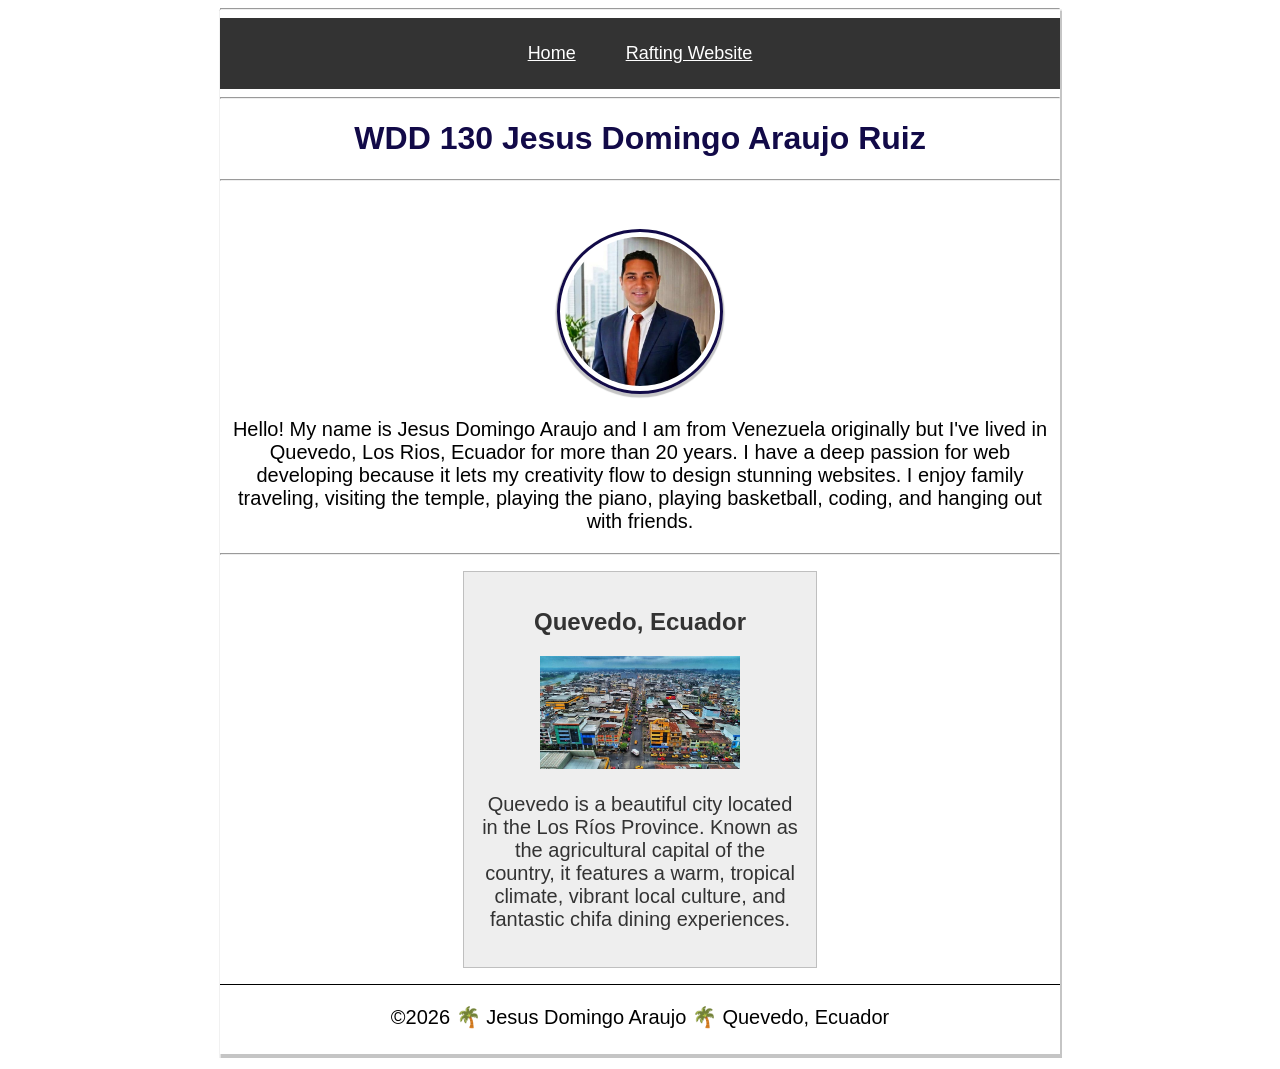
<file: index.html>
<!DOCTYPE html>
<html lang="en-US">

<head>
    <meta charset="utf-8">
    <meta name="viewport" content="width=device-width,initial-scale=1.0">
    <!-- Meta description and author -->
    <meta name="description"
      content="Hello! My name is Jesus Domingo Araujo Ruiz and this is my WDD 130 Home Page Project. ">
    <meta name="author" content="Jesus Domingo Araujo Ruiz">
    <!-- External CSS link -->
    <link rel="stylesheet" href="styles/styles.css">
    <title>WDD 130 Jesus Domingo Araujo Ruiz</title>
</head>

<body>
    <header>
        <!--// I'm including a divisions using hr to make it more elegant//-->
        <hr>
        <nav>
            <a href="#">Home</a>
            <a href="wwr/">Rafting Website</a>
        </nav>
    </header>

    <main>
        <!--// I'm including a divisions using hr to make it more elegant//-->
        <hr>
        <h1>WDD 130 Jesus Domingo Araujo Ruiz</h1>
        <!--// I'm including a divisions using hr to make it more elegant//-->
        <hr>
        <img class="me" src="images/profile.jpg" alt="Jesus Domingo Araujo">
        <p>Hello! My name is Jesus Domingo Araujo and I am from Venezuela originally but I've lived
            in Quevedo, Los Rios, Ecuador for more than 20 years. I have a
            deep passion for web developing because it lets my creativity flow to design stunning
            websites. I enjoy family traveling, visiting the temple, playing the piano, playing
            basketball, coding, and hanging out with friends.</p>
    </main>

    <!--// I'm including a divisions using hr to make it more elegant//-->
    <hr>
    <!-- New aside element -->
    <aside>
        <h2>Quevedo, Ecuador</h2>
        <!-- Make sure to add an image of Quevedo in your images folder and keep it under 125kB -->
        <img src="images/quevedo-2026.jpg" alt="Landscape of Quevedo, Ecuador">
        <p>Quevedo is a beautiful city located in the Los Ríos Province. Known as the agricultural
            capital of the country, it features a warm, tropical climate, vibrant local culture, and
            fantastic chifa dining experiences.</p>
    </aside>

    <footer>
        <p>©2026 🌴 Jesus Domingo Araujo 🌴 Quevedo, Ecuador</p>
    </footer>
</body>

</html>
</file>
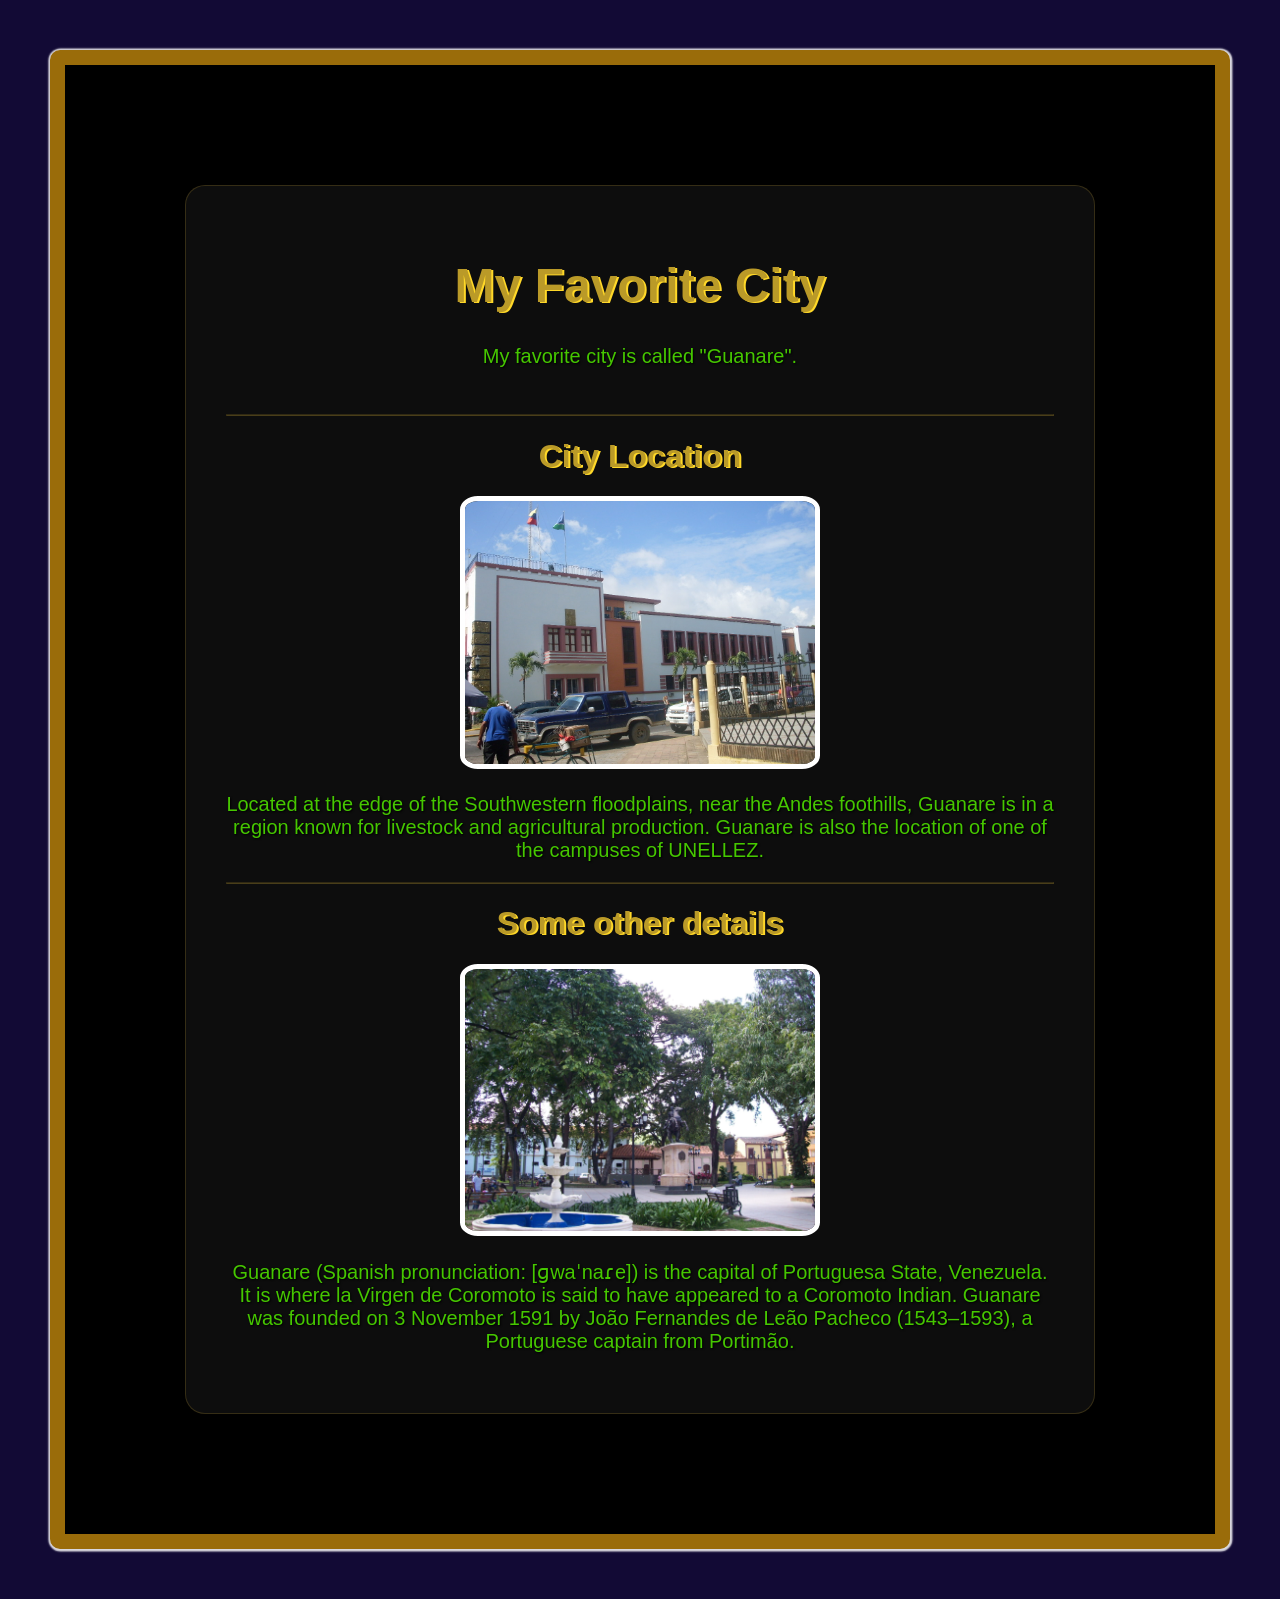
<file: week01/favorite-city.html>
<!DOCTYPE html>
<html lang="en">

<head>
    <meta charset="UTF-8">
    <meta name="viewport" content="width=device-width, initial-scale=1.0">
    <title>My Favorite City</title>
    <style>
        body {
            background: rgb(18, 10, 53);
            padding: 50px;
            /* Reduje un poco el padding para pantallas pequeñas */
            margin: 0;
            display: flex;
            justify-content: center;
            /* Centra el contenido horizontalmente */
        }

        h1 {
            color: rgb(186, 154, 40);
            font-family: 'Gill Sans', 'Gill Sans MT', Calibri, 'Trebuchet MS', sans-serif;
            text-shadow: #ffd828 2px 1px 0px;
        }

        h1.title {
            font-size: 3em;
        }

        p {
            color: rgb(70, 199, 0);
            font-family: 'Gill Sans', 'Gill Sans MT', Calibri, 'Trebuchet MS', sans-serif;
            font-size: 20px;
            text-shadow: #000000 1px 1px 2px;
            /* Mejoré el contraste de la sombra */
        }

        div.main-section {
            /* CLAVE: position relative mantiene a las partículas aquí adentro */
            position: relative;
            width: 100%;
            max-width: 950px;
            padding: 120px;
            border: #9a6c0a 15px solid;
            background: #000000;
            box-shadow: rgba(255, 255, 255, 0.85) 0.4px 0.6px 1.5px 2px;
            overflow: hidden;
            border-radius: 10px;
        }

        .main-container {
            position: relative;
            z-index: 2;
            /* Por encima de las partículas */
            background: rgba(255, 255, 255, 0.05);
            /* Fondo sutilmente translúcido */
            backdrop-filter: blur(1.5px);
            /* Efecto de desenfoque de vidrio moderno */
            border: 1px solid rgba(212, 175, 55, 0.2);
            /* Borde dorado muy tenue */
            border-radius: 20px;
            padding: 40px;
            margin: 0 auto;
            text-align: center;
            box-shadow: 0 15px 35px rgba(0, 0, 0, 0.5);
        }
    </style>
</head>

<body>
    <div class="main-section">

        <!-- Envolvemos todo el contenido en el main-container para que resalte -->
        <div class="main-container">
            <h1 class="title">My Favorite City</h1>
            <p>My favorite city is called "Guanare".</p>

            <br>
            <hr style="border-color: rgba(212, 175, 55, 0.3);">

            <h1>City Location</h1>
            <center>

                <img src="images/Guanare_2010_010.jpg" width="350px"
                  style="border-radius: 5%; border: 5px solid rgb(255, 255, 255);">
            </center>
            <p>Located at the edge of the Southwestern floodplains, near the Andes foothills,
                Guanare is in a
                region known for livestock and agricultural production. Guanare is also the location
                of one of the
                campuses of UNELLEZ.</p>

            <hr style="border-color: rgba(212, 175, 55, 0.3);">

            <h1>Some other details</h1>
            <img src="images/La-Plaza-Bolívar-de-Guanare.jpg" width="350px"
              style="border-radius: 5%; border: 5px solid rgb(255, 255, 255);">
            <p>Guanare (Spanish pronunciation: [ɡwaˈnaɾe]) is the capital of Portuguesa State,
                Venezuela. It is
                where la Virgen de Coromoto is said to have appeared to a Coromoto Indian.

                Guanare was founded on 3 November 1591 by João Fernandes de Leão Pacheco
                (1543–1593), a Portuguese
                captain from Portimão.</p>
        </div>
    </div>

</body>

</html>
</file>
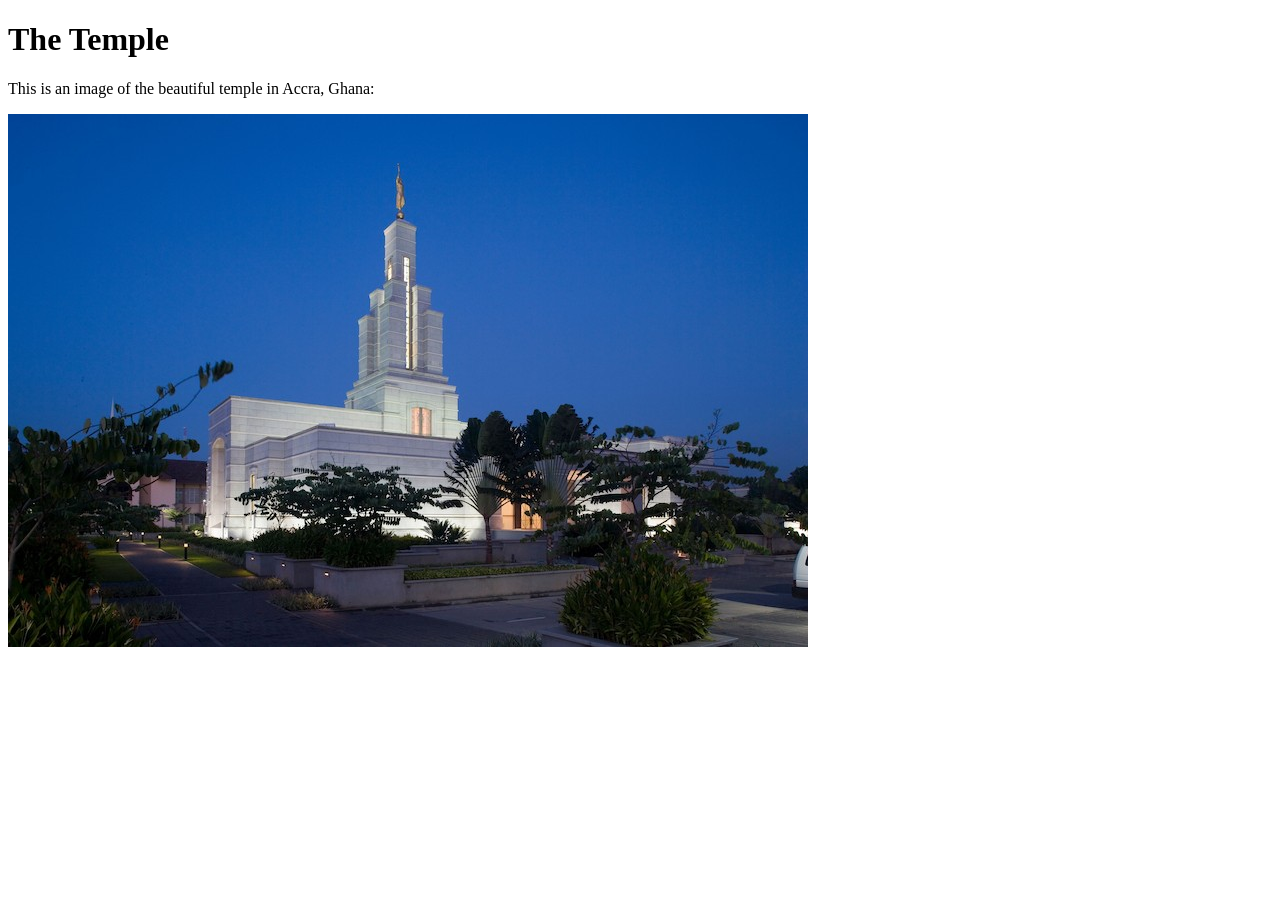
<file: week01/images-solution.html>
<!DOCTYPE html>
<html lang="en">
<head>
    <meta charset="UTF-8">
    <meta name="viewport" content="width=device-width, initial-scale=1.0">
    <title>Temple Image</title>
</head>
<body>
    <h1>The Temple</h1>
    <p>This is an image of the beautiful temple in Accra, Ghana:</p>
    <img src="images/temple-small.jpg" alt="The Accra Ghana Temple">
    
</body>
</html>
</file>
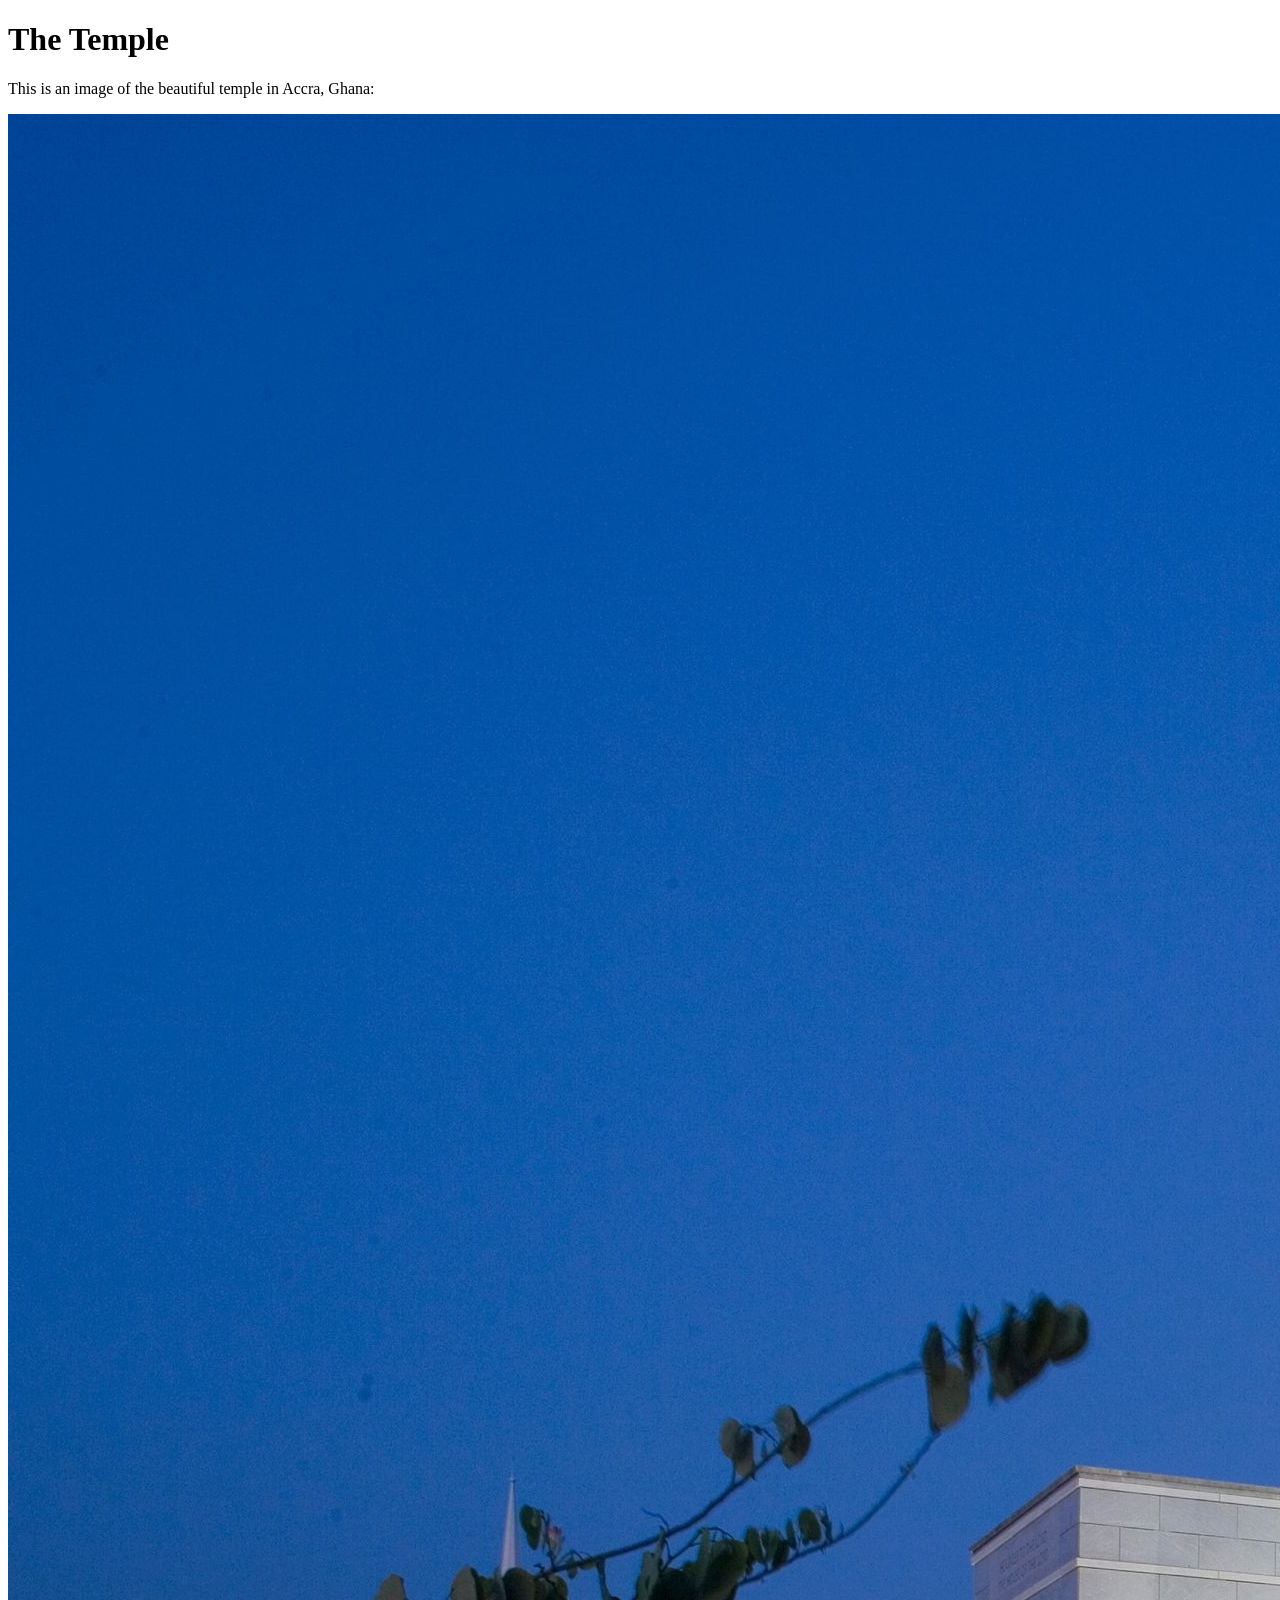
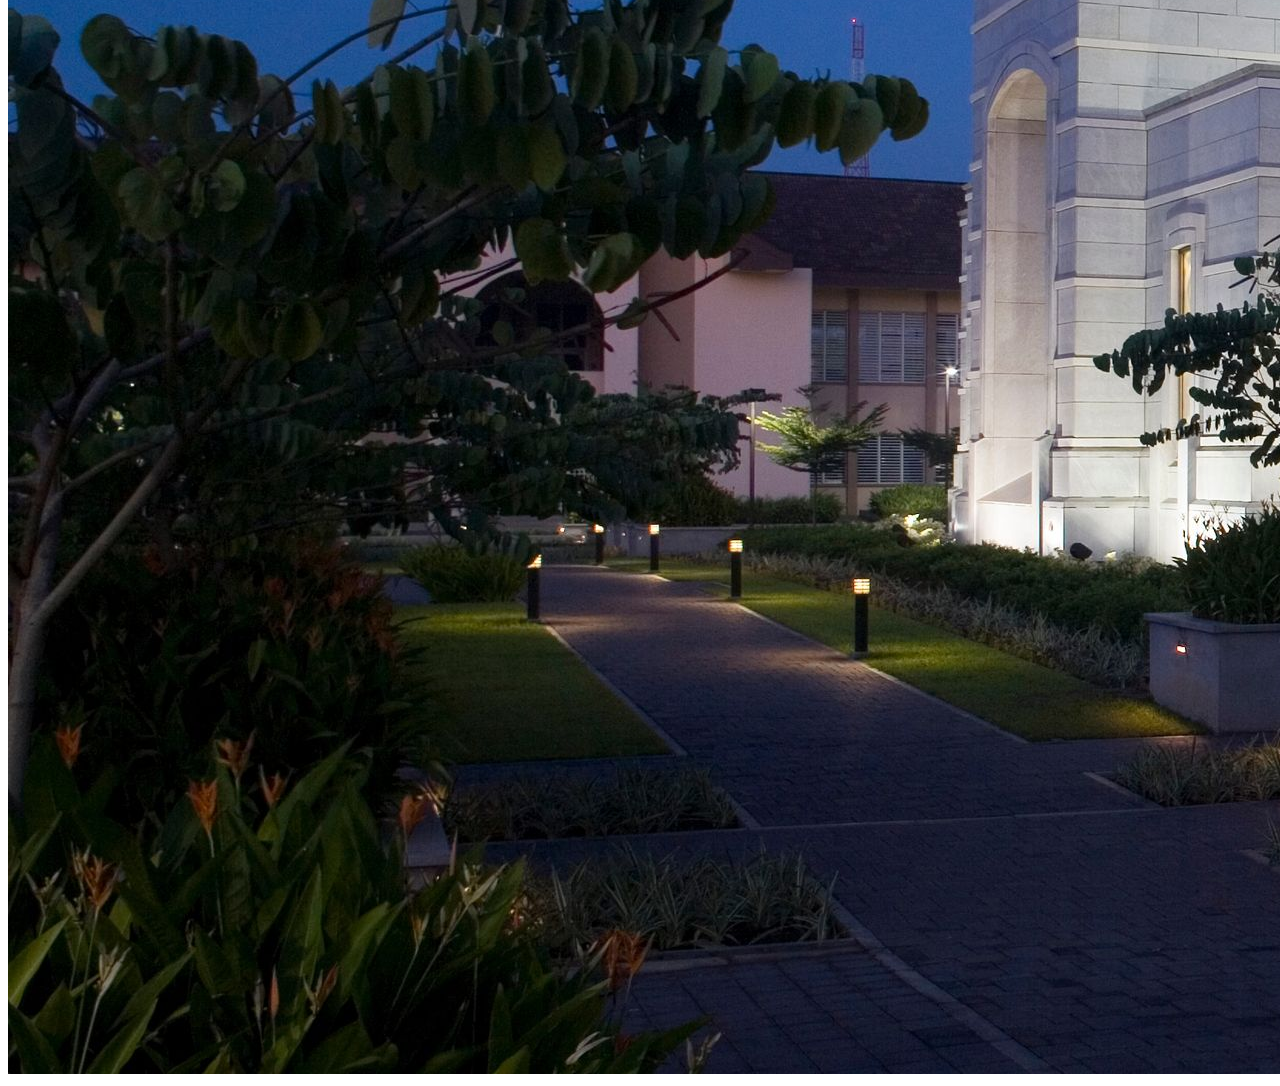
<file: week01/images.html>
<!DOCTYPE html>
<html lang="en">
<head>
    <meta charset="UTF-8">
    <meta name="viewport" content="width=device-width, initial-scale=1.0">
    <title>Temple Image</title>
</head>
<body>
    <h1>The Temple</h1>
    <p>This is an image of the beautiful temple in Accra, Ghana:</p>
    <img src="images/temple-large.jpeg" alt="The Accra Ghana Temple">
    
</body>
</html>
</file>
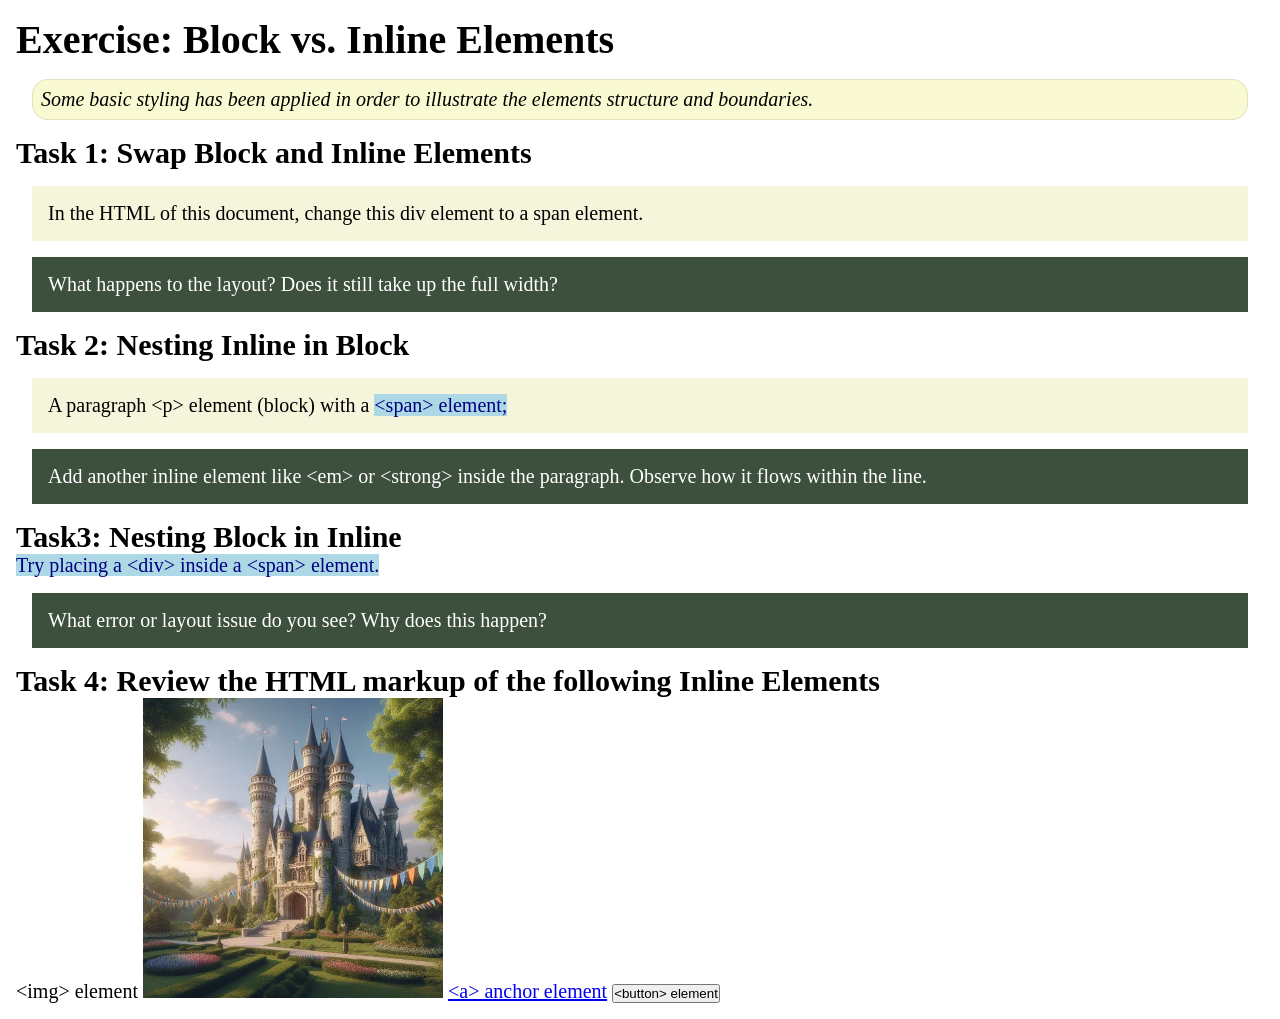
<file: week02/block-vs-inline.html>
<!DOCTYPE html>
<html lang="en">

<head>
    <meta charset="UTF-8">
    <meta name="viewport" content="width=device-width, initial-scale=1.0">
    <title>Exercise: Block vs. Inline Elements</title>
    <link rel="stylesheet" href="styles/block-vs-inline.css">
</head>

<body>
    <main>
        <h1>Exercise: Block vs. Inline Elements</h1>
        <p class="note">Some basic styling has been applied in order to illustrate the elements structure and
            boundaries.</p>

        <h2>Task 1: Swap Block and Inline Elements</h2>
        <div>In the HTML of this document, change this div element to a span element.</div>

        <p class="question">What happens to the layout? Does it still take up the full width?</p>

        <h2>Task 2: Nesting Inline in Block</h2>
        <p>A paragraph &lt;p&gt; element (block) with a <span>&lt;span&gt; element;</span></p>
        <p class="question">Add another inline element like &lt;em&gt; or &lt;strong&gt; inside the paragraph. Observe
            how it flows within the line.</p>

        <h2>Task3: Nesting Block in Inline</h2>
        <span>Try placing a &lt;div&gt; inside a &lt;span&gt; element.</span>
            <p class="question">What error or layout issue do you see? Why does this happen?</p>


            <h2>Task 4: Review the HTML markup of the following Inline Elements</h2>
        &lt;img&gt; element
        <img src="images/castle.webp" alt="placeholder image (images are inline)" width="300" height="300">
        <a href="https://churchofjesuschrist.org">&lt;a&gt; anchor element</a>
        <button type="button">&lt;button&gt; element</button>
    </main>
</body>

</html>
</file>
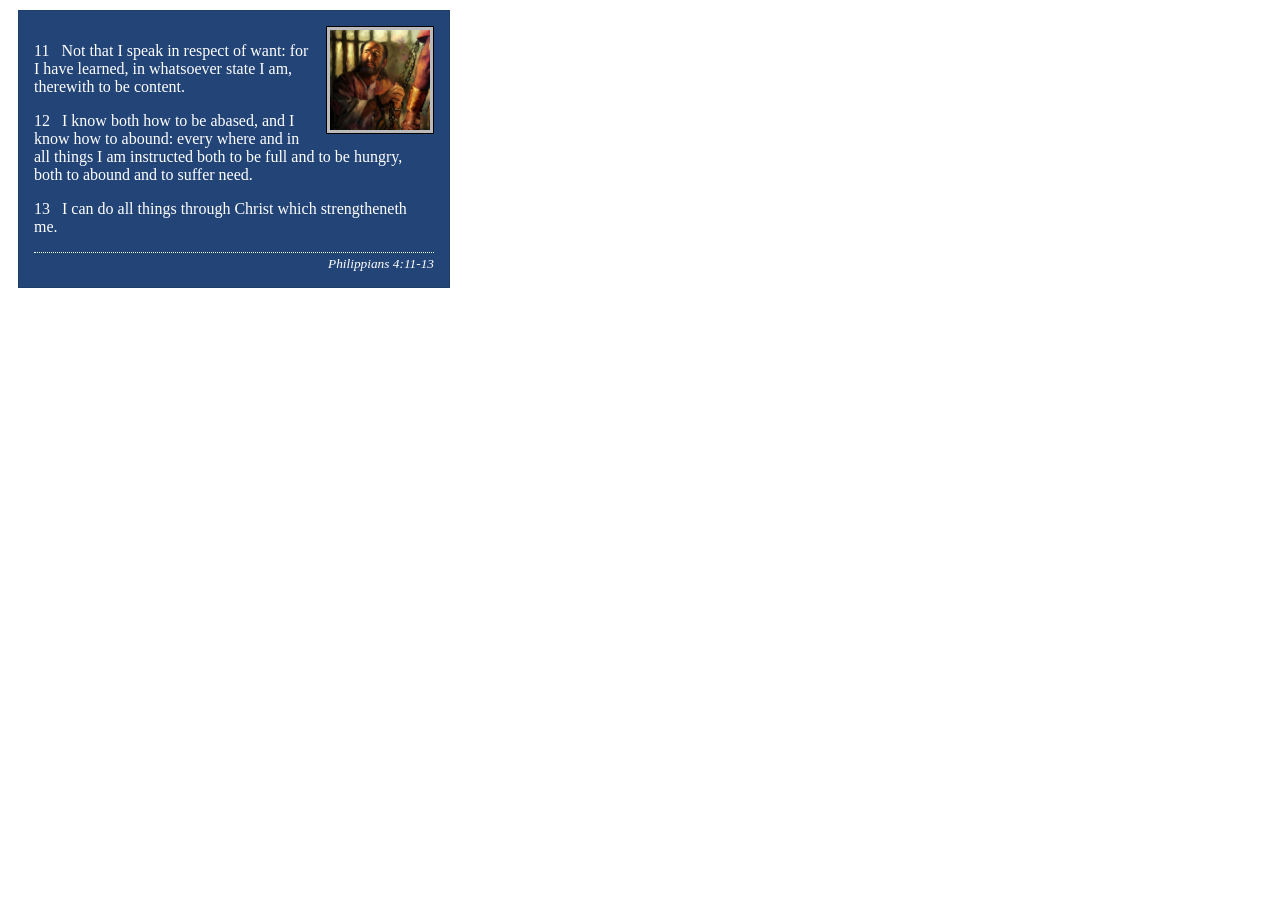
<file: week02/box-model-solution.html>
<!DOCTYPE html>
<html lang="en">
<head>
    <meta charset="UTF-8">
    <meta name="viewport" content="width=device-width, initial-scale=1.0">
    <title>Box Model Activity</title>
    <link rel="stylesheet" href="styles/box-model-solution.css">
</head>
<body>
    <main>
        <div class="callout">
            <img src="images/apostle-paul-imprisoned.webp" alt="Paul the Apostle - Imprisoned in Rome" width="200" height="200">
            <blockquote>
                <p>11 &nbsp; Not that I speak in respect of want: for I have learned, in whatsoever state I am, therewith to be content.</p>
                <p>12 &nbsp; I know both how to be abased, and I know how to abound: every where and in all things I am instructed both to be full and to be hungry, both to abound and to suffer need.</p>
                <p>13 &nbsp; I can do all things through Christ which strengtheneth me.</p>
            </blockquote>
            <cite>Philippians 4:11-13</cite>
        </div>
    </main>
</body>
</html>
</file>
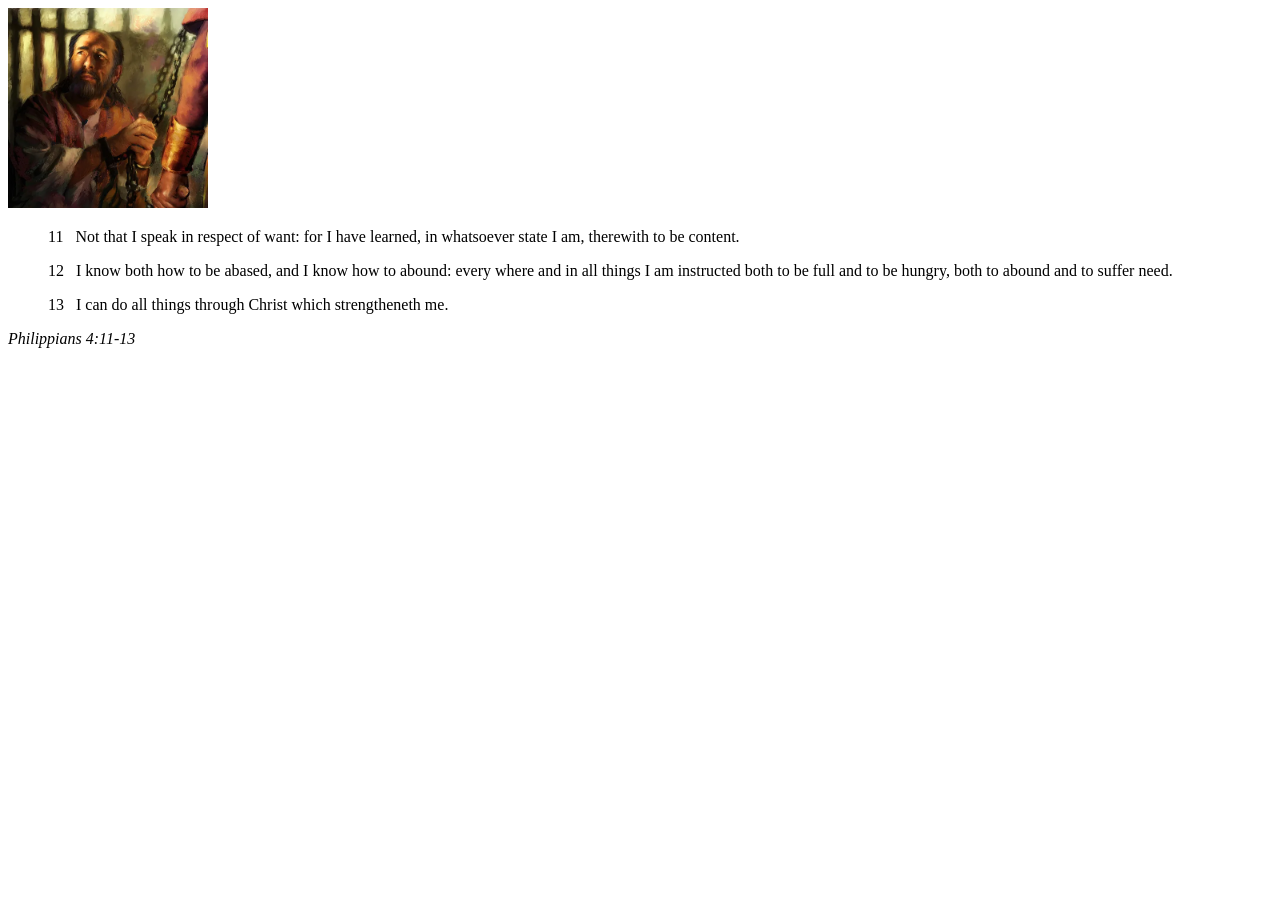
<file: week02/box-model.html>
<!DOCTYPE html>
<html lang="en">
<head>
    <meta charset="UTF-8">
    <meta name="viewport" content="width=device-width, initial-scale=1.0">
    <title>Box Model Activity</title>
</head>
<body>
    <main>
        <div class="callout">
            <img src="images/apostle-paul-imprisoned.webp" alt="Paul the Apostle - Imprisoned in Rome" width="200" height="200">
            <blockquote>
                <p>11 &nbsp; Not that I speak in respect of want: for I have learned, in whatsoever state I am, therewith to be content.</p>
                <p>12 &nbsp; I know both how to be abased, and I know how to abound: every where and in all things I am instructed both to be full and to be hungry, both to abound and to suffer need.</p>
                <p>13 &nbsp; I can do all things through Christ which strengtheneth me.</p>
            </blockquote>
            <cite>Philippians 4:11-13</cite>
        </div>
    </main>
</body>
</html>
</file>
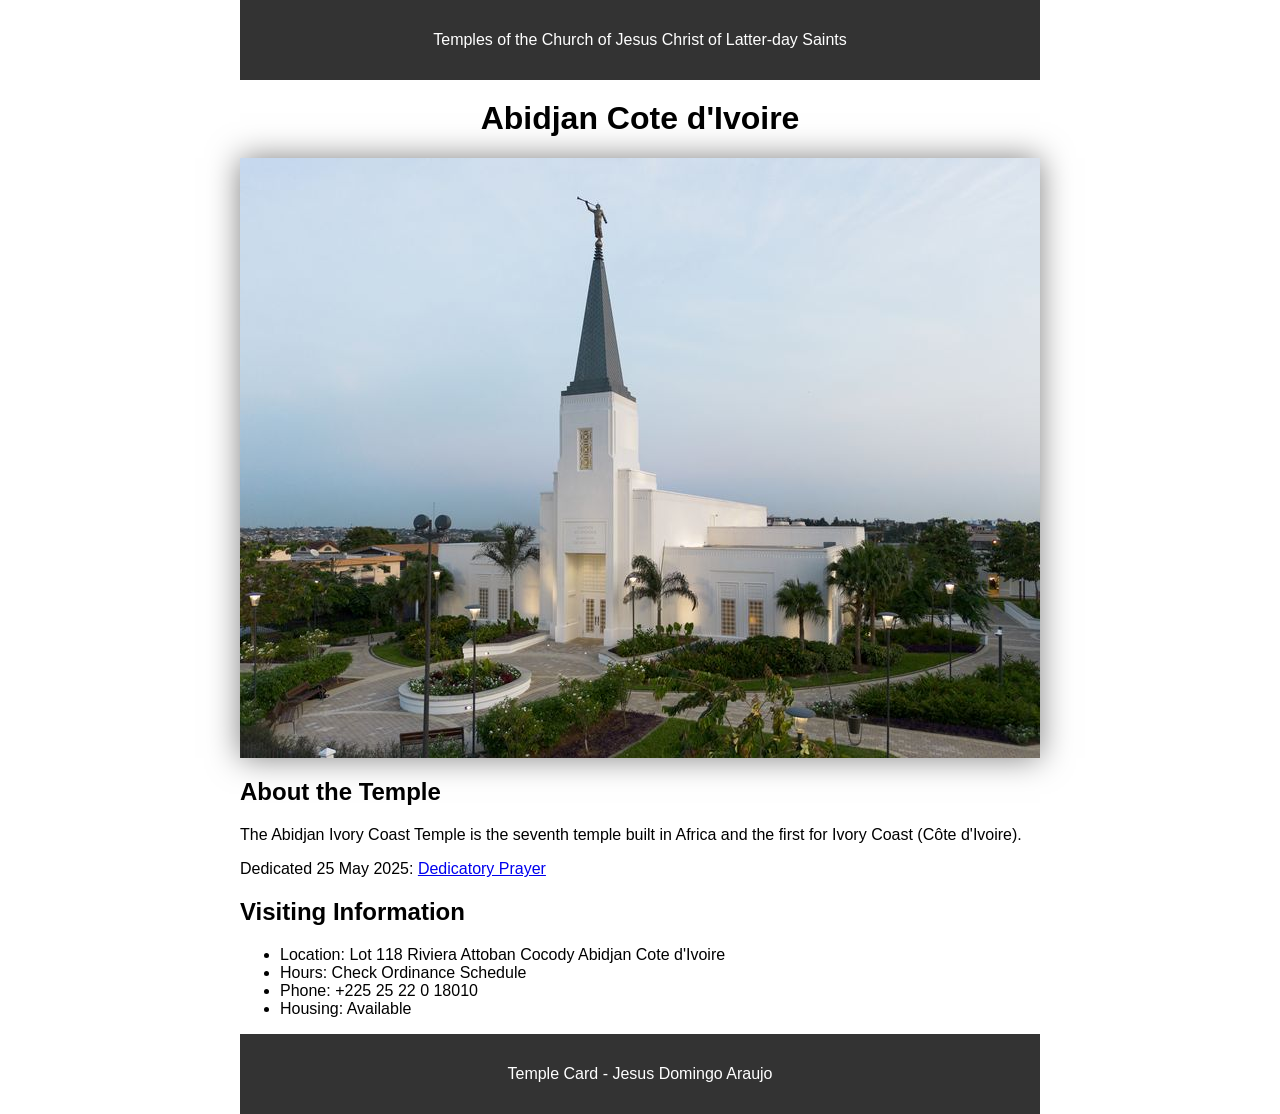
<file: week02/temple.html>
<!DOCTYPE html>
<html lang="en">

<head>
    <meta charset="UTF-8">
    <meta name="viewport" content="width=device-width, initial-scale=1.0">
    <title>Temple Card - Abidjan Cote d'Ivoire</title>
    <link rel="stylesheet" href="styles/temple.css">
</head>

<body>
    <header>
        <p>Temples of the Church of Jesus Christ of Latter-day Saints</p>
    </header>
    <main>
        <h1>Abidjan Cote d'Ivoire</h1>
        <picture>
            <img src="images/abidjan-ivory-coast.jpeg" alt="Abidjan Cote d'Ivoire Temple">
        </picture>
        <section>
            <h2>About the Temple</h2>
            <p>The Abidjan Ivory Coast Temple is the seventh temple built in Africa and the first
                for Ivory Coast (Côte
                d'Ivoire).</p>
            <p>Dedicated 25 May 2025: <a
                  href="https://www.churchofjesuschrist.org/temples/dedicatory-prayer/abidjan-ivory-coast-temple/2025-05-25?lang=eng"
                  target="_blank" rel="noopener noreferrer">Dedicatory Prayer</a></p>
        </section>
        <section>
            <h2>Visiting Information</h2>
            <ul>
                <li>Location: Lot 118 Riviera Attoban Cocody Abidjan Cote d'Ivoire</li>
                <li>Hours: Check Ordinance Schedule</li>
                <li>Phone: +225 25 22 0 18010</li>
                <li>Housing: Available</li>
            </ul>
        </section>
    </main>
    <footer>
        <p>Temple Card - Jesus Domingo Araujo</p>
    </footer>
</body>

</html>
</file>
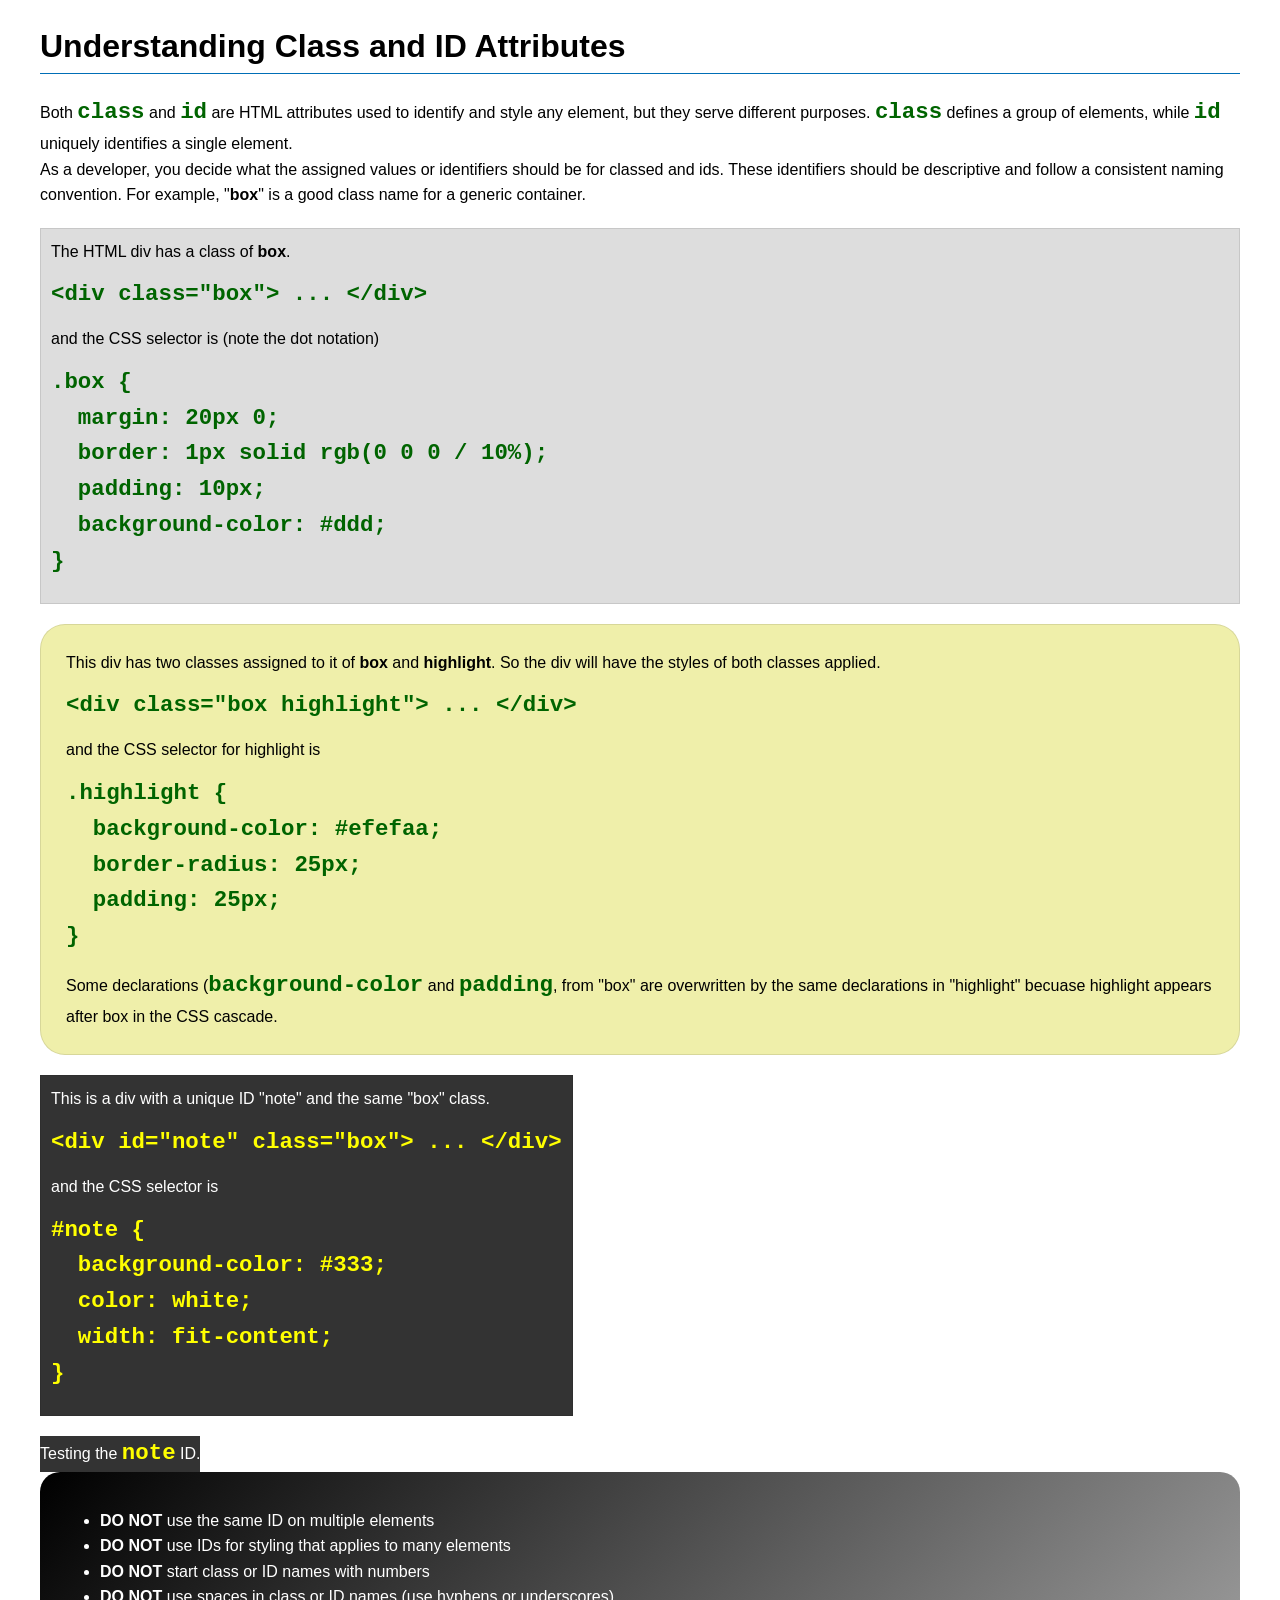
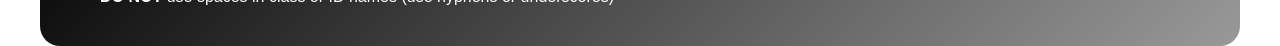
<file: week03/class-and-id.html>
<!DOCTYPE html>
<html lang="en">

<head>
    <meta charset="UTF-8">
    <meta name="viewport" content="width=device-width, initial-scale=1.0">
    <title>Class vs ID Attributes</title>
    <link rel="stylesheet" href="styles/class-and-id.css">
</head>

<body>
    <h1>Understanding Class and ID Attributes</h1>
    <p>Both <code>class</code> and <code>id</code> are HTML attributes used to identify and style any element, but they
        serve different purposes. <code>class</code> defines a group of elements, while <code>id</code> uniquely
        identifies a single element.</p>
    <p>As a developer, you decide what the assigned values or identifiers should be for classed and ids. These
        identifiers should be
        descriptive and follow a consistent naming convention. For example, "<strong>box</strong>" is a good class name
        for a generic container.</p>
    <div class="box">
        <p>The HTML div has a class of <strong>box</strong>.</p>
        <pre><code class="html">&lt;div class="box"&gt; ... &lt;/div&gt;</code></pre>
        and the CSS selector is (note the dot notation)
        <pre><code class="css">.box {
  margin: 20px 0;
  border: 1px solid rgb(0 0 0 / 10%);
  padding: 10px;
  background-color: #ddd; 
}</code></pre>
    </div>

    <div class="box highlight">
        <p>This div has two classes assigned to it of <strong>box</strong> and <strong>highlight</strong>. So the div
            will have the styles of both classes applied.</p>
        <pre><code class="html">&lt;div class="box highlight"&gt; ... &lt;/div&gt;</code></pre>
        and the CSS selector for highlight is
        <pre><code class="css">.highlight {
  background-color: #efefaa;
  border-radius: 25px;
  padding: 25px;
}</code></pre>
<p>Some declarations (<code>background-color</code> and <code>padding</code>, from "box" are overwritten by the same declarations in "highlight" becuase highlight appears after box in the CSS cascade.</p>
    </div>

    <div id="note" class="box">
        <p>This is a div with a unique ID "note" and the same "box" class.</p>
        <pre><code class="html">&lt;div id="note" class="box"&gt; ... &lt;/div&gt;</code></pre>
        and the CSS selector is
        <pre><code class="css">#note {
  background-color: #333;
  color: white;
  width: fit-content;
}</code></pre>
    </div>

    <div id="note">
        <p>Testing the <code>note</code> ID.</p>
    </div>

    <section id="best-practice">
        <ul>
            <li><strong>DO NOT</strong> use the same ID on multiple elements</li>
            <li><strong>DO NOT</strong> use IDs for styling that applies to many elements</li>
            <li><strong>DO NOT</strong> start class or ID names with numbers</li>
            <li><strong>DO NOT</strong> use spaces in class or ID names (use hyphens or underscores)</li>
        </ul>
    </section>




</body>

</html>
</file>
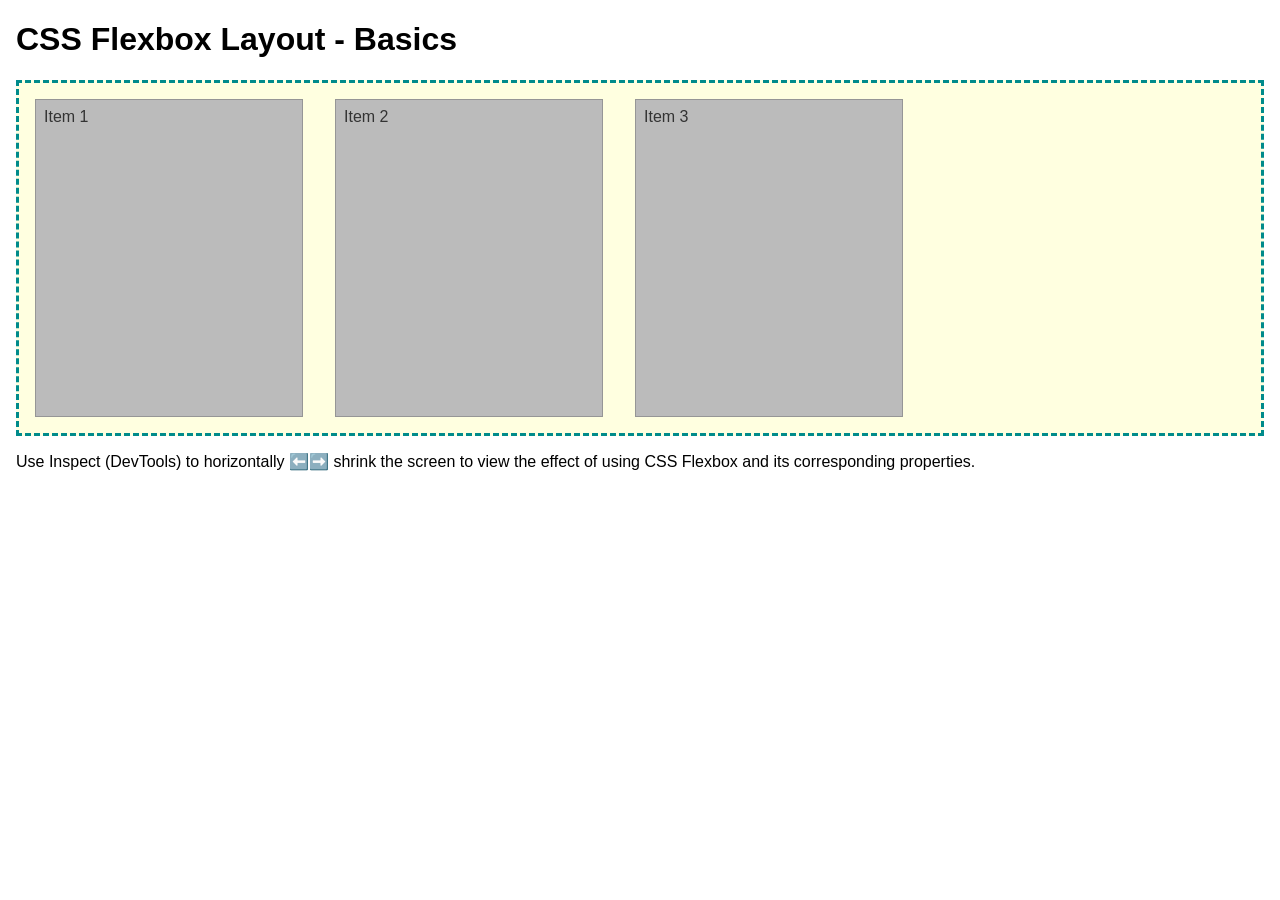
<file: week04/flexbox-layout.html>
<!DOCTYPE html>
<html lang="en">
<head>
    <meta charset="UTF-8">
    <meta name="viewport" content="width=device-width, initial-scale=1.0">
    <title>CSS Flexbox Layout - Basics</title>
    <link rel="stylesheet" href="styles/flexbox.css">
</head>
<body>
    <main>
        <h1>CSS Flexbox Layout - Basics</h1>
        <div class="flex-container">
            <div class="flex-item item1">Item 1</div>
            <div class="flex-item item2">Item 2</div>
            <div class="flex-item item3">Item 3</div>
        </div>
        <p>Use Inspect (DevTools) to horizontally ⬅️➡️ shrink the screen to view the effect of using CSS Flexbox and its corresponding properties.</p>
    </main>
</body>
</html>
</file>
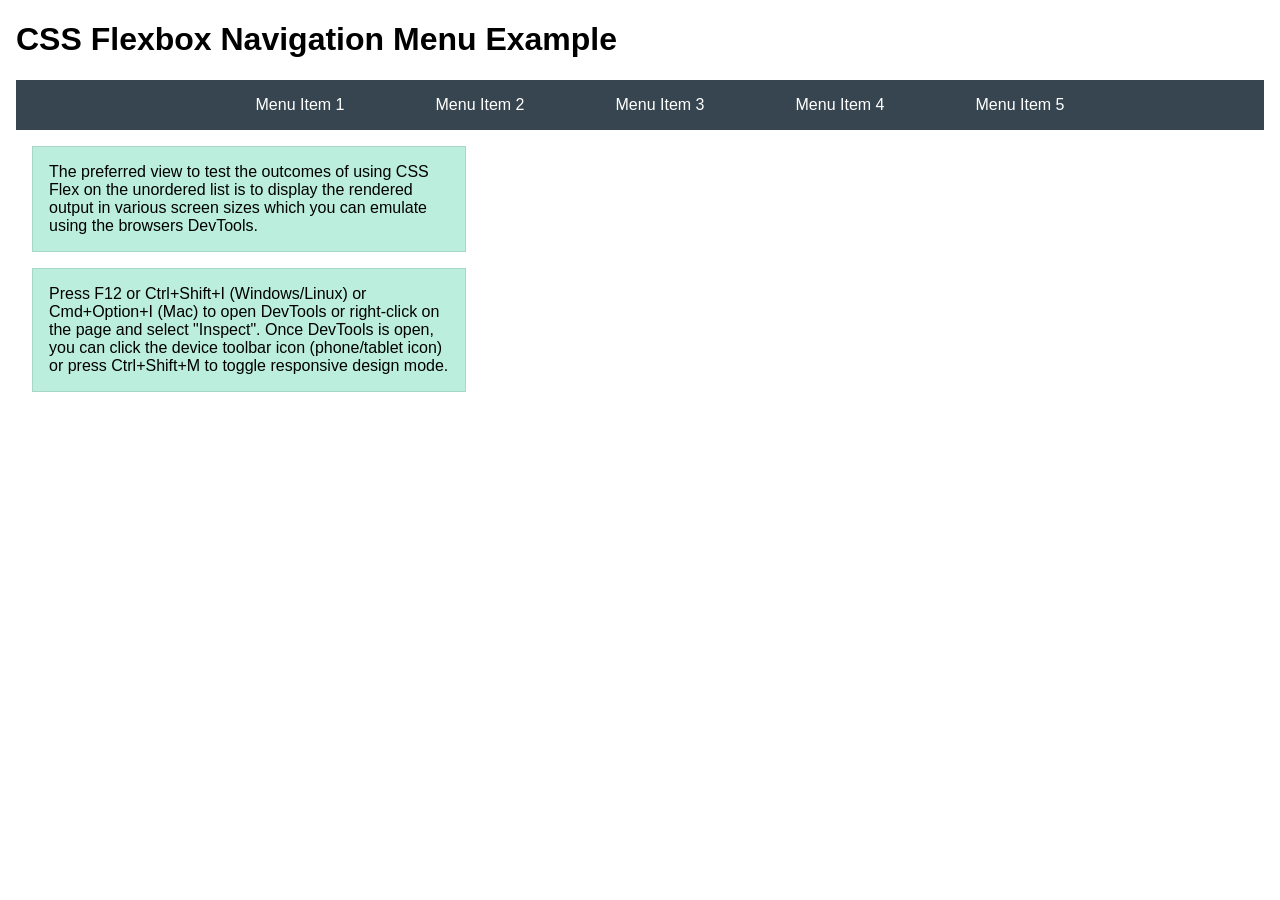
<file: week04/flexbox-menu.html>
<!DOCTYPE html>
<html lang="en">
<head>
    <meta charset="UTF-8">
    <meta name="viewport" content="width=device-width, initial-scale=1.0">
    <title>CSS Flexbox - Navigation Menu</title>
    <link rel="stylesheet" href="styles/flexbox-menu.css">
</head>
<body>
    <main>
        <h1>CSS Flexbox Navigation Menu Example</h1>
        <nav>
            <ul>
                <li><a href="#">Menu Item 1</a></li>
                <li><a href="#">Menu Item 2</a></li>
                <li><a href="#">Menu Item 3</a></li>
                <li><a href="#">Menu Item 4</a></li>
                <li><a href="#">Menu Item 5</a></li>
            </ul>
        </nav>
        <p>The preferred view to test the outcomes of using CSS Flex on the unordered list is to display the rendered output in various screen sizes which you can emulate using the browsers DevTools.</p>

        <p>Press F12 or Ctrl+Shift+I (Windows/Linux) or Cmd+Option+I (Mac) to open DevTools or right-click on the page and select "Inspect". Once DevTools is open, you can click the device toolbar icon (phone/tablet icon) or press Ctrl+Shift+M to toggle responsive design mode.</p>

                      
        
    </main>
</body>
</html>
</file>
<file: styles/styles.css>
/* Main content layout */
body {
    max-width: 840px;
    margin: 0 auto;
    text-align: center;
    font-family: 'Gill Sans', 'Gill Sans MT', Calibri, 'Trebuchet MS', sans-serif;
    box-shadow: #1111113e 0px 2px 1px 1.5px;
}

h1 {
    font-family: 'Segoe UI', Tahoma, Geneva, Verdana, sans-serif;
    color: rgb(18, 10, 72);
}

a {
    font-family: 'Trebuchet MS', 'Lucida Sans Unicode', 'Lucida Grande', 'Lucida Sans', Arial, sans-serif;
    font-size: 18px;

}

main {
    max-width: 840px;

}

/* Contenedor principal del menu */
nav {
    background-color: #333333;
    padding: 10px;
    display: flex;
    justify-content: center;
    gap: 20px;
}

nav a {
    color: #ffffff;
    padding: 15px;
    display: block;

}

/* Profile image styling */
main img {
    width: 150px;
    height: auto;
    border: 2px solid #000000;
    padding: 5px;
    box-shadow: 3px 3px 10px rgba(0, 0, 0, 0.5);

}

img.me {
    border-radius: 50%;
    border: rgb(18, 10, 72) solid 3px;
    margin-top: 40px;
    box-shadow: #1111113e 0px 2px 1px 1.5px;
}

/* Aside container styling */
aside {
    width: 20rem;
    margin: 1rem auto;
    border: 1px solid rgb(0 0 0 / 0.2);
    padding: 1rem;
    background-color: #eee;
    color: #333;
    text-align: center;

}

/* Aside image styling */
aside img {
    width: 200px;
    height: auto;
}

/* Paragraph padding reset */
p {
    padding: 0;
    font-size: 20px;
}

/* Footer styling */
footer {
    margin-top: 15px;
    margin-bottom: 15px;
    padding-bottom: 5px;
    border-top: 1px solid #000;
    text-align: center;
}
</file>
<file: week02/styles/block-vs-inline.css>
* {
    margin: 0;
    padding: 0;
}

body {
    font-size: 20px;
    margin: 1rem;
}

p,
div {
    background-color: beige;
    margin: 1rem;
    padding: 1rem;
}

span {
    color: navy;
    background-color: lightblue;
}

code {
    margin: 0;
    padding: 0;
    color: green;
    font-size: 1.2rem;
}

.note {
    font-style: italic;
    background-color: lightgoldenrodyellow;
    border-radius: 1rem;
    border: 1px solid rgb(0 0 0 / 10%);
    margin: 1rem;
    padding: .5rem;
}

.question {
    background-color: #3d503d;
    color: #fff;
}
</file>
<file: week02/styles/box-model-solution.css>
.callout {
    max-width: 400px;
    margin: 10px;
    border: 1px solid rgba(0, 0, 0, .1);
    padding: 15px;
    background-color: #247;
    color: #fff;
}

.callout img {
    float: right;
    margin: 0 0 10px 15px;
    border: 1px solid #000;
    padding: 3px;
    background-color: #bbb;
    width: 100px;
    height: auto;

}

blockquote {
    margin: 0;
}

cite {
    display: block;
    border-top: 1px dotted #fff;
    padding-top: 3px;
    text-align: right;
    font-size: smaller;
}
</file>
<file: week02/styles/temple.css>
body {
    font-family: Arial, Helvetica, sans-serif;
    margin: 0 auto;
    max-width: 800px;

}

header,
footer {
    background-color: #333333;
    color: #ffffff;
    text-align: center;
    padding: 15px;
}

h1 {
    text-align: center;
    margin-top: 20px;
}

main img {
    display: block;
    margin: 20px auto;
    max-width: 100%;
    height: auto;
    box-shadow: 0 0 30px rgba(0, 0, 0, 0.5);

}

main div {
    background-color: #e0e0e0;
    width: 80%;
    max-width: 500px;
    margin: 20px auto;
    padding: 20px;
}

main div h2 {
    border-bottom: 1px solid #333333;
    padding-bottom: 10px;
    margin-top: 0;

}

main div ul {
    padding-left: 20px;
}
</file>
<file: week03/styles/class-and-id.css>
body {
    font-family: Arial, sans-serif;
    line-height: 1.6;
    margin: 0;
    padding: 0 40px;
}

h1 {
    border-bottom: 1px solid rgb(0 110 182);
    padding-bottom: 0;
}



p {
    margin: 0;
}

code {
    color: darkgreen;
    font-weight: 700;
    font-size: 1.4rem;
}

/* Class examples - can be reused */

.box {
    margin: 20px 0;
    border: 1px solid rgb(0 0 0 / 10%);
    padding: 10px;
    background-color: #ddd; /* this is shorthand for #dddddd */
}

.highlight {
    background-color: #efefaa;
    border-radius: 25px;
    padding: 25px;
}

/* ID examples - should be unique */

#note {
    background-color: #333;
    color: white;
    width: fit-content;
}

#note code {
    color: yellow;
}

#best-practice {
    background: linear-gradient(135deg, #000 0%, #999 100%);
    color: white;
    border-radius: 20px;
    padding: 20px
}
</file>
<file: week04/styles/flexbox.css>
body {
    font-family: Helvetica, Arial, sans-serif;
    margin: 1rem;
}

.flex-container {
    border: 3px dashed darkcyan;
    background-color: lightyellow;
    display: flex;
    flex-wrap: wrap;
}

.flex-item {
    width: 250px;
    margin: 1rem;
    border: 1px solid rgb(0 0 0 / 20%);
    padding: 0.5rem;
    background-color: #bbb;
    color: #333;
}

.item1 {
    min-height: 100px;
}

.item2 {
    min-height: 200px;
}

.item3 {
    min-height: 300px;
}
</file>
<file: week04/styles/flexbox-menu.css>
body {
    font-family: Helvetica, Arial, sans-serif;
    margin: 1rem;
}

nav {
    background-color: #36454f;
}

nav ul {
    list-style-type: none;
    display: flex;
    flex-wrap: wrap;
    max-width: 900px;
    margin: 0 auto;
    justify-content: space-around;
    align-items: center;
}

nav a {
    display: block;
    color: #fff;
    text-align: center;
    padding: 1rem;
    text-decoration: none;
}

p {
    margin: 1rem;
    border: 1px solid rgb(0 0 0 / 10%);
    padding: 1rem;
    background-color: #bed;
    max-width: 400px;
}

#devtools-btn {
    background-color: #36454f;
    color: white;
    border: none;
    padding: 12px 24px;
    margin: 1rem;
    font-size: 16px;
    font-family: Helvetica, Arial, sans-serif;
    border-radius: 4px;
    cursor: pointer;
    transition: background-color 0.3s ease;
}

#devtools-btn:hover {
    background-color: #4a5a6a;
}

#devtools-btn:active {
    background-color: #2a3a4a;
}
</file>
